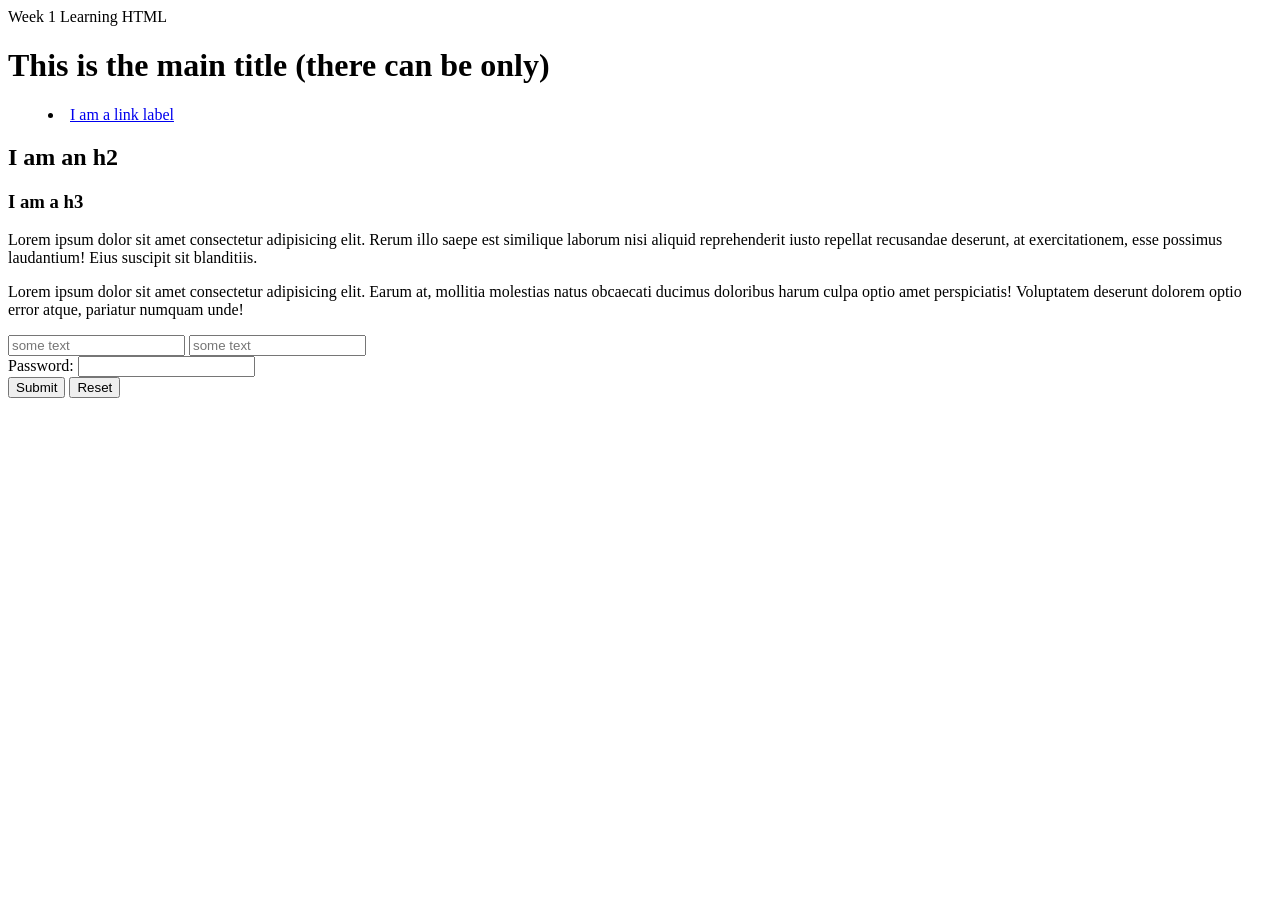
<file: index.html>
<!DOCTYPE html>
<html lang="en">
    <head>
     <!--This is an html comment! Inside the head we add our metdata,links to css Js and fonts-->
    <meta charset="utf-8">
    <meta name="viewport" content="width=device-width, initial-scale=1">
    </title>Week 1 Learning HTML</title>
    </head>
        <mata name="description"content="This week we are looking at the basic HTML structure">
        <meta name="robots"ncontent="nofollow, noindex">
        </head>
        <!--everything in the body is visible to the user-->
    <body>
        <header>
            <h1>This is the main title (there can be only)</h1>
        <nav>
            <menu>
                <li>
                    <a href="index.html">I am a link label</a>
                </li>
            </menu>
        </nav>
    </header>
<main>
    <section>
        <h2>I am an h2</h2>

    <div>
        <h3>I am a h3</h3>
        <p>Lorem ipsum dolor sit amet consectetur adipisicing elit. Rerum illo saepe est similique laborum nisi aliquid reprehenderit iusto repellat recusandae deserunt, at exercitationem, esse possimus laudantium! Eius suscipit sit blanditiis.</p>
        <p class="class"></p>
        <p id="class">Lorem ipsum dolor sit amet consectetur adipisicing elit. Earum at, mollitia molestias natus obcaecati ducimus doloribus harum culpa optio amet perspiciatis! Voluptatem deserunt dolorem optio error atque, pariatur numquam unde!</p>
        </p>

    </div>
        <section>
            <form method="post"action="somefile.php">
                <!--notice the layout of the 1st 2-->
                <input type="text" placeholder="some text"required>
                <input type="text"placeholder="some text"required>
                <br><!--this is really the only time to be using a br-->
                <label>Password:</label>
                <input type="password">
                <br>
                <input type="submit" value="Submit">
                <button type="reset">Reset</button>

            </form>
                </form>
            
            </form>

        </section>
    </main>
    </body>
    </html>
</file>
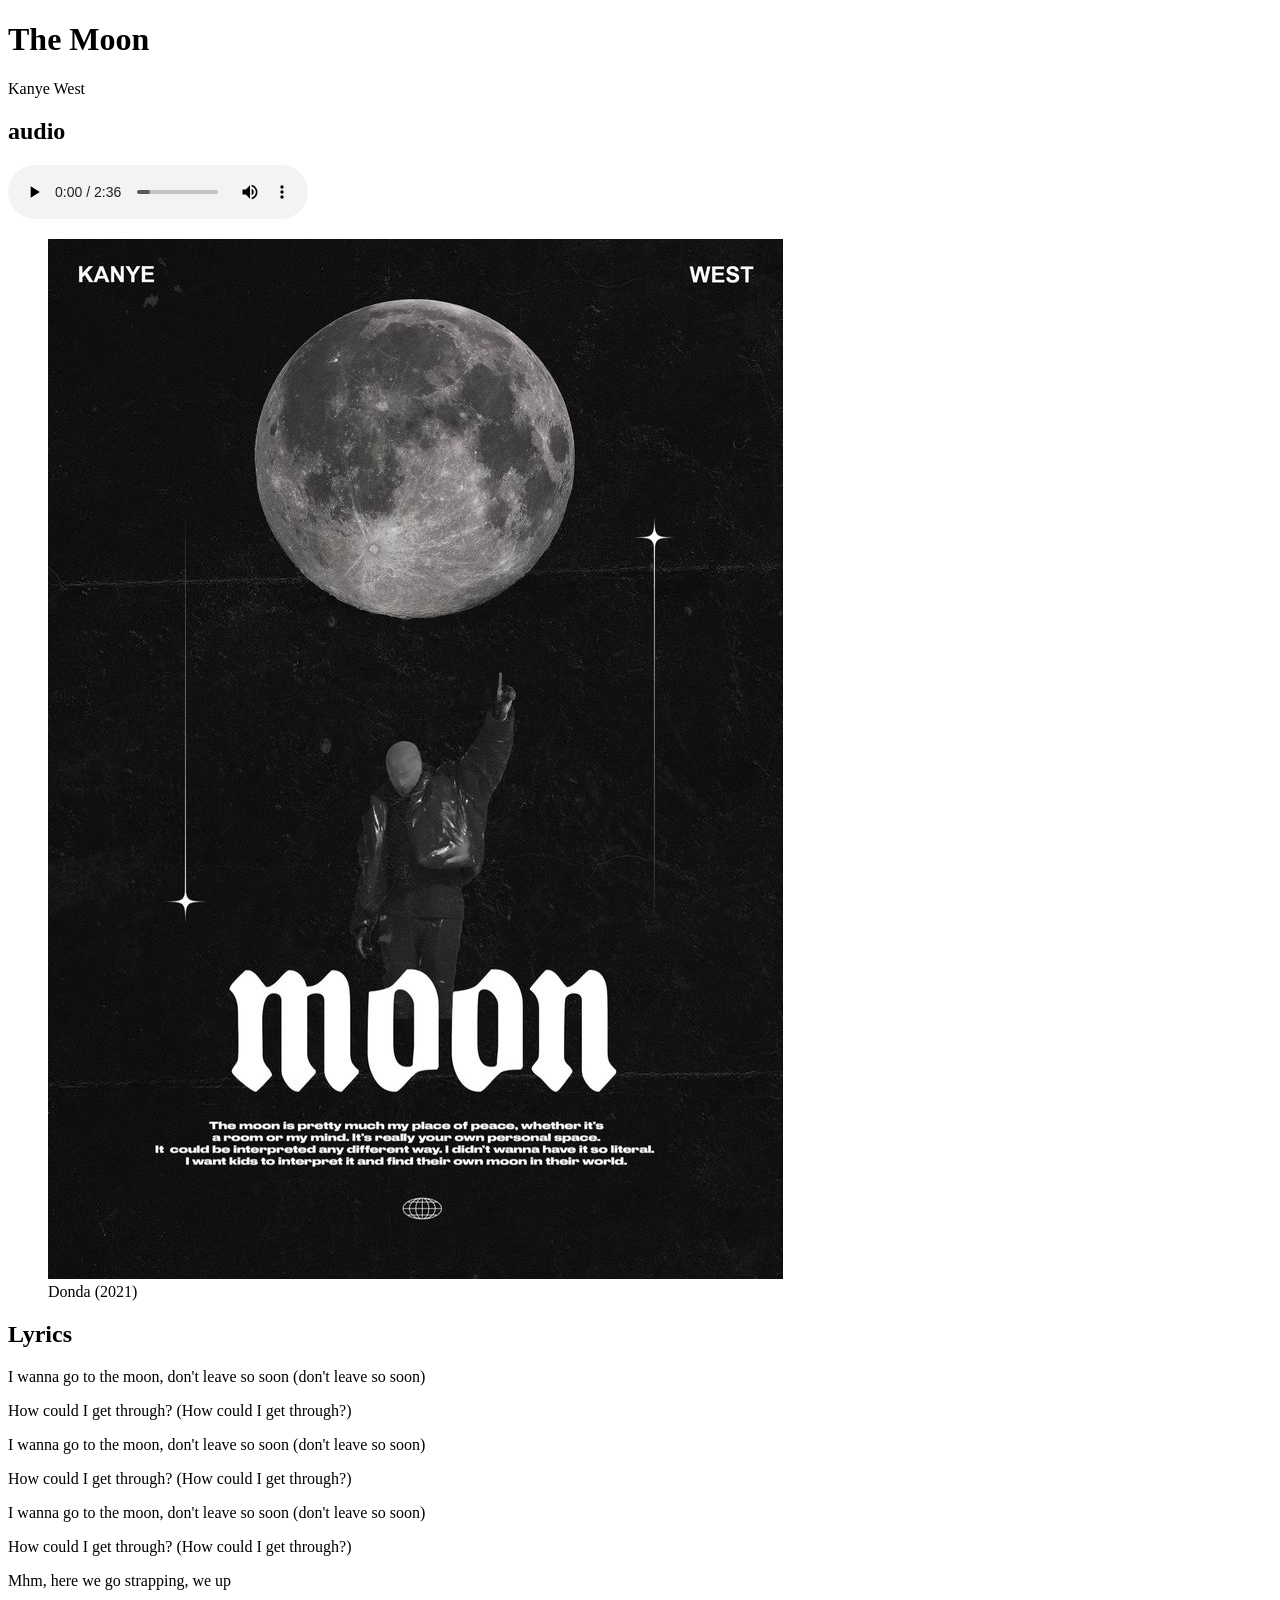
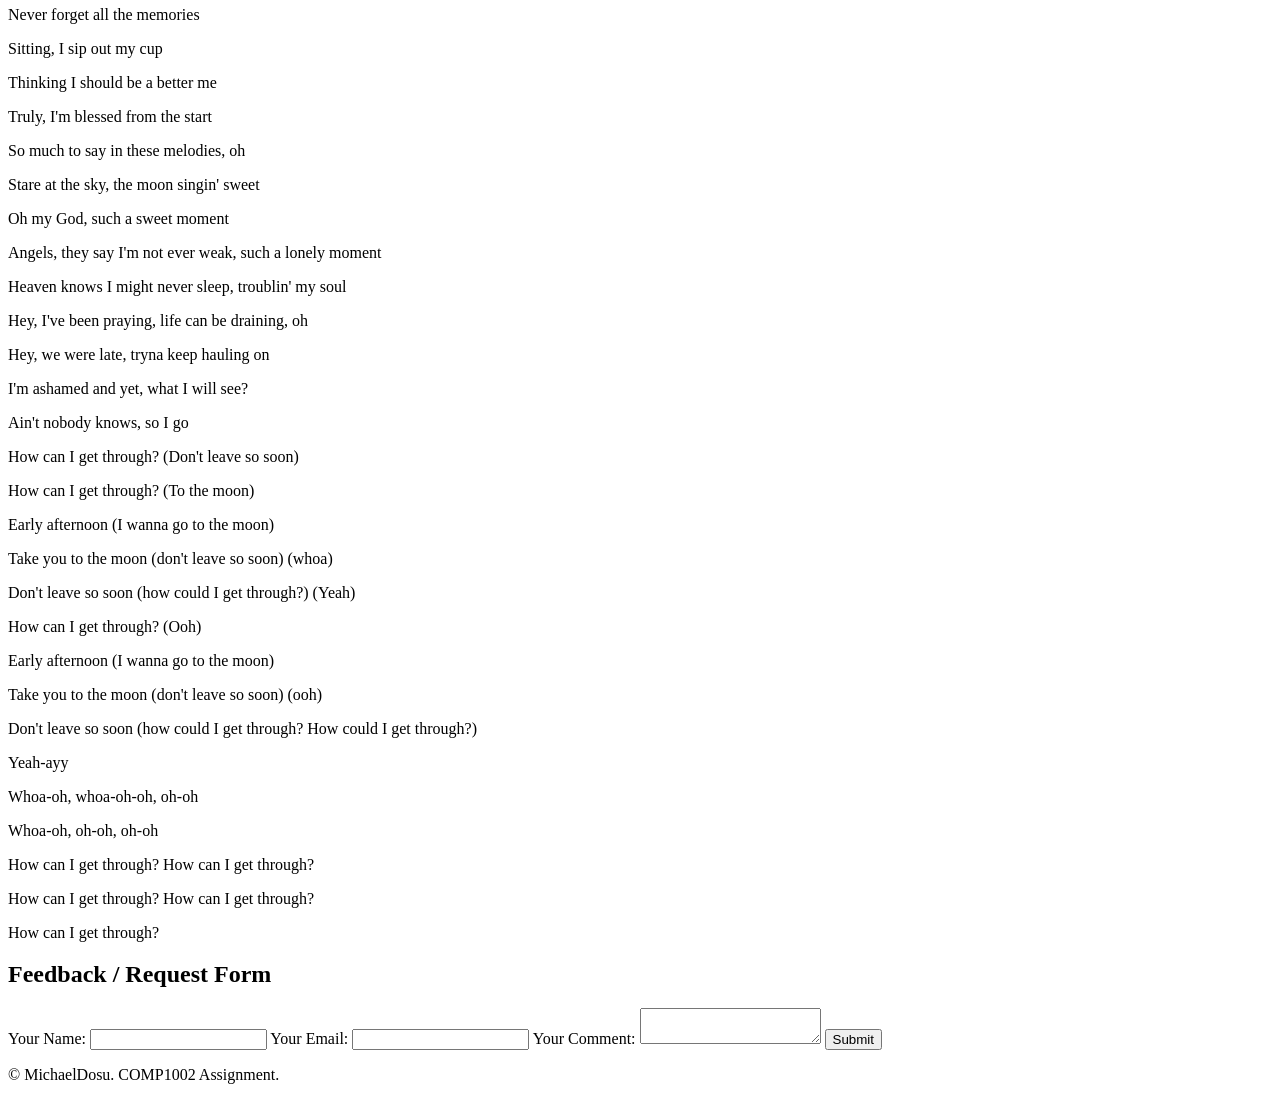
<file: ASSIGNMENT 1/index.html>
<!DOCTYPE html>

<html lang="en">


<head>
     <meta charset="UTF-8">
    <meta name="viewport" content="width=device-width, initial-scale=1.0">
    <meta name="description" content="lyrics webpage for the moon by kanye west">
    <!-- <meta name="author" content="Michael Sena Dosu"> -->
    <meta name="robots" content="nofollow, noindex">
    <title>The Moon - Kanye West</title>
</head>

<body>
    <header>
        <h1>The Moon</h1>
        <p>Kanye West</p>
    </header>
    
    <main>
        <!--This section gives a brief description of the cover art and audion of the song-->
        <section>
            <h2>audio</h2>
            <div>
                <audio controls>
                    <source src="./audio/moon.mp3" type="audio/mpeg">
                </audio>
            </div>
                

            <figure>
                <img src="./img/ac.jpg" alt="Kanye West- The Moon">
                <figcaption>Donda (2021)</figcaption>
            </figure>
        </section>

        
        <section>
            <div>
            <h2>Lyrics</h2>
            
            
                  <p>I wanna go to the moon, don't leave so soon (don't leave so soon)</p>
<p>How could I get through? (How could I get through?)</p>
<p>I wanna go to the moon, don't leave so soon (don't leave so soon)</p>
<p>How could I get through? (How could I get through?)</p>
<p>I wanna go to the moon, don't leave so soon (don't leave so soon)</p>
<p>How could I get through? (How could I get through?)</p>
<p>Mhm, here we go strapping, we up</p>
<p>Never forget all the memories</p>
<p>Sitting, I sip out my cup</p>
<p>Thinking I should be a better me</p>
<p>Truly, I'm blessed from the start</p>
<p>So much to say in these melodies, oh</p>
<p>Stare at the sky, the moon singin' sweet</p>
<p>Oh my God, such a sweet moment</p>
<p>Angels, they say I'm not ever weak, such a lonely moment</p>
<p>Heaven knows I might never sleep, troublin' my soul</p>
<p>Hey, I've been praying, life can be draining, oh</p>
<p>Hey, we were late, tryna keep hauling on</p>
<p>I'm ashamed and yet, what I will see?</p>
<p>Ain't nobody knows, so I go</p>
<p>How can I get through? (Don't leave so soon)</p>
<p>How can I get through? (To the moon)</p>
<p>Early afternoon (I wanna go to the moon)</p>
<p>Take you to the moon (don't leave so soon) (whoa)</p>
<p>Don't leave so soon (how could I get through?) (Yeah)</p>
<p>How can I get through? (Ooh)</p>
<p>Early afternoon (I wanna go to the moon)</p>
<p>Take you to the moon (don't leave so soon) (ooh)</p>
<p>Don't leave so soon (how could I get through? How could I get through?)</p>
<p>Yeah-ayy</p>
<p>Whoa-oh, whoa-oh-oh, oh-oh</p>
<p>Whoa-oh, oh-oh, oh-oh</p>
<p>How can I get through? How can I get through?</p>
<p>How can I get through? How can I get through?</p>
<p>How can I get through?</p>
        </div>        
                    
    </section>

        <section>
            <h2>Feedback / Request Form</h2>
            <form action="#" method="post">
                <!-- Each input paired with a <label> for accessibility -->
                <label for="name">Your Name:</label>
                <input type="text" id="name" name="name" required>

                <label for="email">Your Email:</label>
                <input type="email" id="email" name="email" required>

                <label for="comment">Your Comment:</label>
                <textarea id="comment" name="comment"></textarea>

                <button type="submit">Submit</button>
            </form>
        </section>

    </main>

    <!-- FOOTER-->
    <footer>
        <p>&copy; MichaelDosu. COMP1002 Assignment.</p>
    </footer>

</body>
</html>
</file>
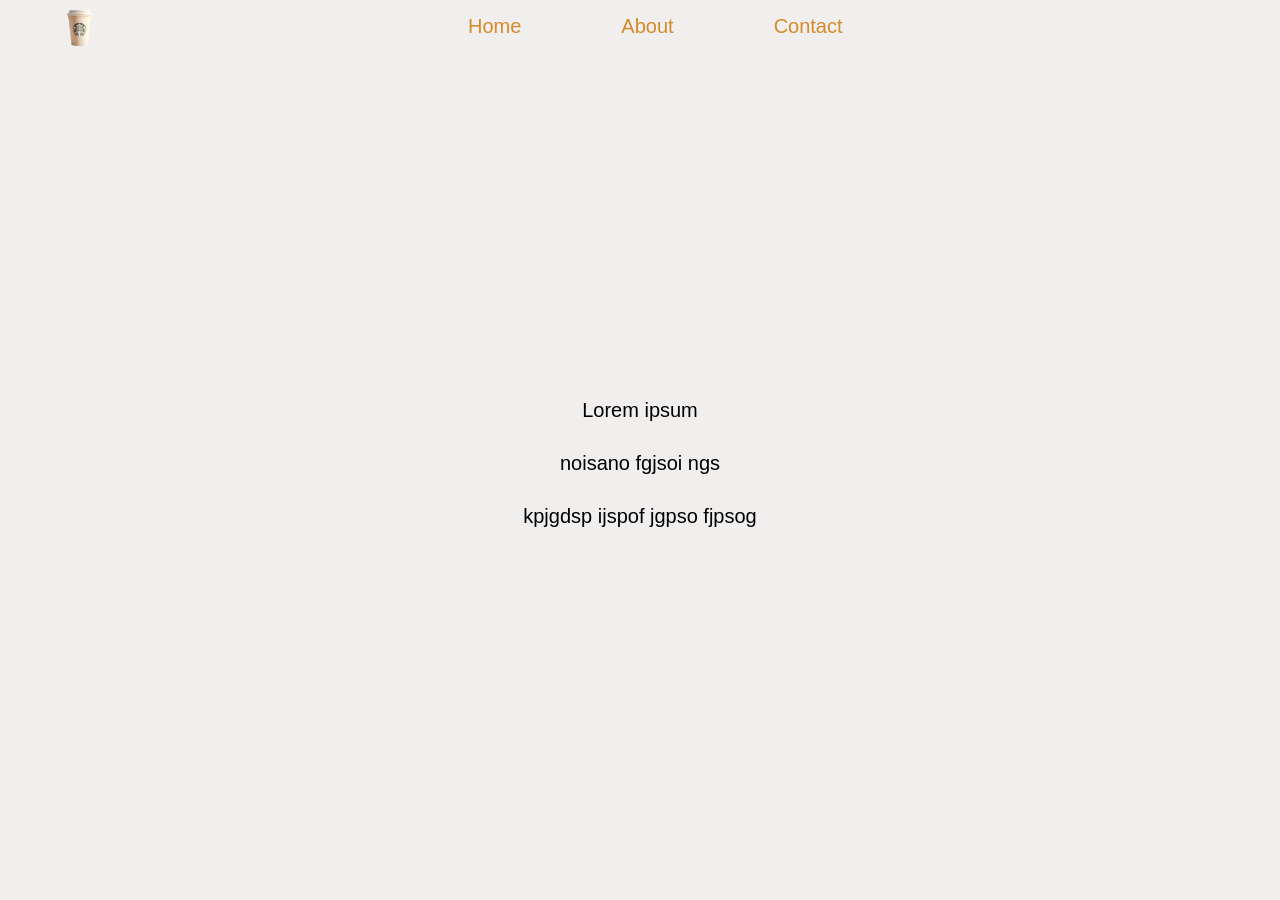
<file: lab-three/index.html>
<!DOCTYPE html>
 <html lang="en">
 <head>
    <meta charset="UTF-8">
    <meta name="viewport" content="width=device-width, initial-scale=1.0">
    <meta name="robots" content="noindex, nofollow">
    <link rel="stylesheet" href="./css/style.css">
    <title>Lab Three</title>
 </head>
 <body>
    <header>
        <a href="index.html">
            <img src="img/logo.png" alt="Logo" class="header-logo">
        </a>
        <nav>
            <menu>
                <li><a href="#">Home</a></li>
                <li><a href="#">About</a></li>
                <li><a href="#">Contact</a></li>
            </menu>
        </nav>
        <!-- <button class="header-button">Sign Up</button> -->
    </header>
    
    <section class="hero">
        <div>
            <p>Lorem ipsum</p>
        </div>
        <div>
            <p>noisano fgjsoi ngs</p>
        </div>
        <div>
            <p>kpjgdsp ijspof jgpso fjpsog</p>
        </div>
    </section>
 </body>
 </html>
</file>
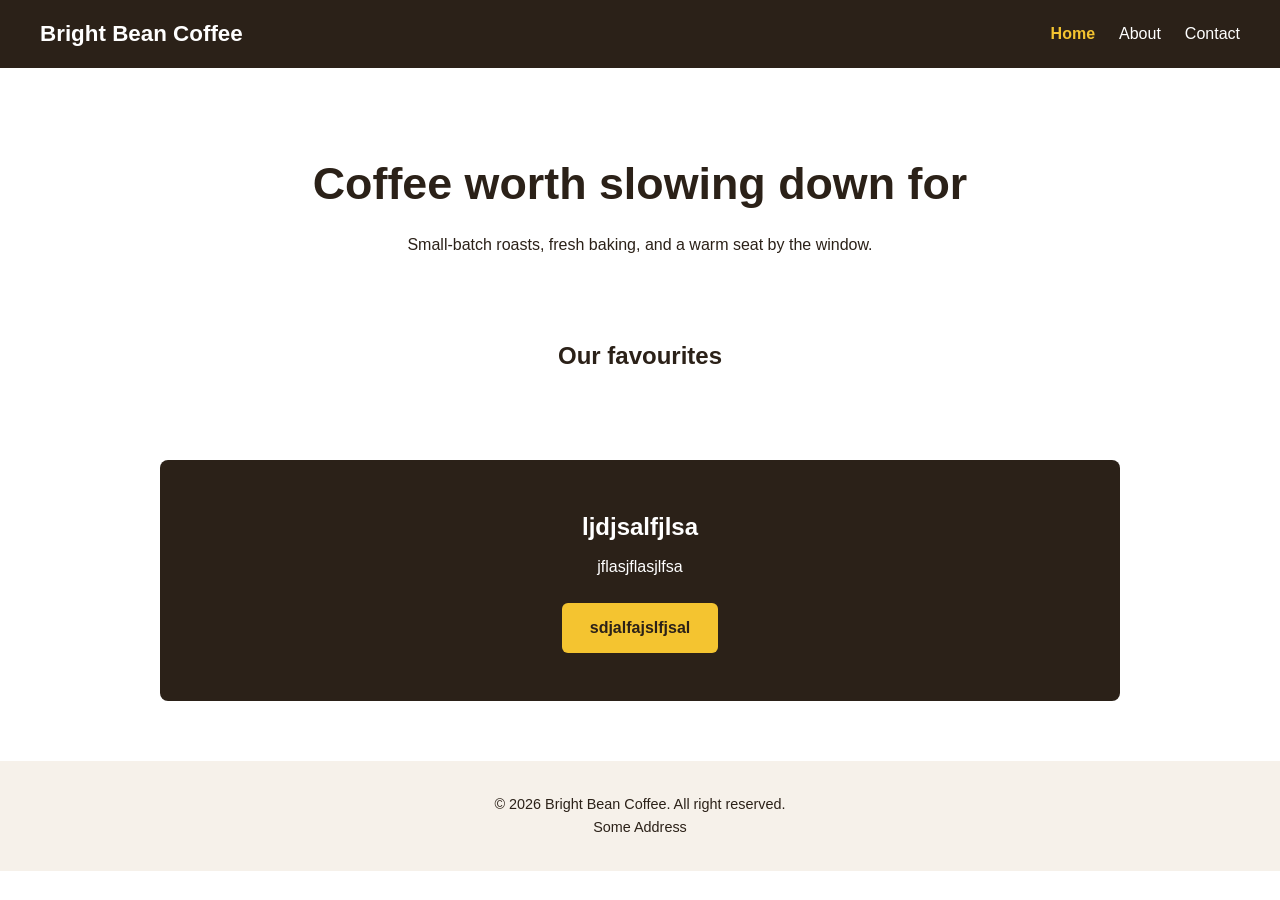
<file: LAB4/index.html>
<!DOCTYPE html>
<html lang="en">
<head>
  <!-- all the meta data will be called in with a template. -->
  <link rel="stylesheet" href="./css/style.css">
  <!-- defer = wait until the whole page is rendered before running the script -->
  <!-- Order MATTERS: the components must be called before the main.js -->
  <script src="./js/components.js" defer></script>  
  <script src="./js/main.js" defer></script>
</head>

<!-- data-page tells our JavaScript which page this is -->
<body data-page="home">

  <!-- Empty placeholders. JavaScript fills them in. -->
  <header id="site-header"></header>

  <main>
    <section class="hero">
      <h1>Coffee worth slowing down for</h1>
      <p>Small-batch roasts, fresh baking, and a warm seat by the window.</p>
    </section>

    <h2 class="section-title">Our favourites</h2>
    <section id="cards" class="card-grid" aria-label="Our favourites"></section>

    <section id="cta" class="cta"></section>
  </main>

  <footer id="site-footer"></footer>

</body>
</html>
</file>
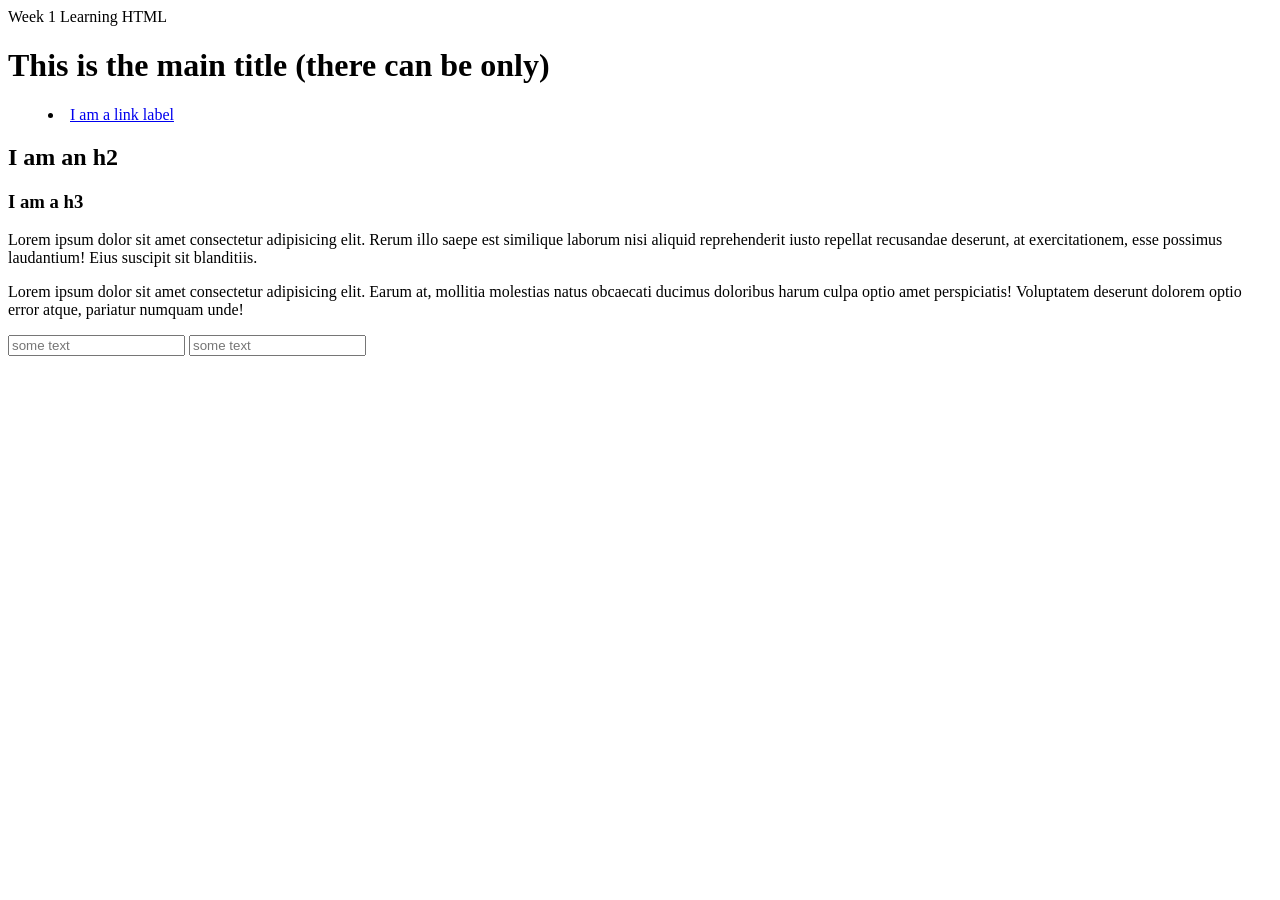
<file: Week-1/Index/index.html>
<!DOCTYPE html>
<html lang="en">
    <head>
     <!--This is an html comment! Inside the head we add our metdata,links to css Js and fonts-->
    <meta charset="utf-8">
    <meta name="viewport" content="width=device-width, initial-scale=1">
    </title>Week 1 Learning HTML</title>
    </head>
        <mata name="description"content="This week we are looking at the basic HTML structure">
        <meta name="robots"ncontent="nofollow, noindex">
        </head>
        <!--everything in the body is visible to the user-->
    <body>
        <header>
            <h1>This is the main title (there can be only)</h1>
        <nav>
            <menu>
                <li>
                    <a href="index.html">I am a link label</a>
                </li>
            </menu>
        </nav>
    </header>
<main>
    <section>
        <h2>I am an h2</h2>

    <div>
        <h3>I am a h3</h3>
        <p>Lorem ipsum dolor sit amet consectetur adipisicing elit. Rerum illo saepe est similique laborum nisi aliquid reprehenderit iusto repellat recusandae deserunt, at exercitationem, esse possimus laudantium! Eius suscipit sit blanditiis.</p>
        <p class="class"></p>
        <p id="class">Lorem ipsum dolor sit amet consectetur adipisicing elit. Earum at, mollitia molestias natus obcaecati ducimus doloribus harum culpa optio amet perspiciatis! Voluptatem deserunt dolorem optio error atque, pariatur numquam unde!</p>
        </p>

    </div>
        <section>
            <form method="post"action="somefile.php">
                <!--notice the layout of the 1st 2-->
                <input type="text" placeholder="some text"required>
                <input type="text"placeholder="some text"required>
                <br><!--this is really the only time to be using a br-->

            </form>
                </form>
            
            </form>

        </section>
    </main>
    </body>
    </html>
</file>
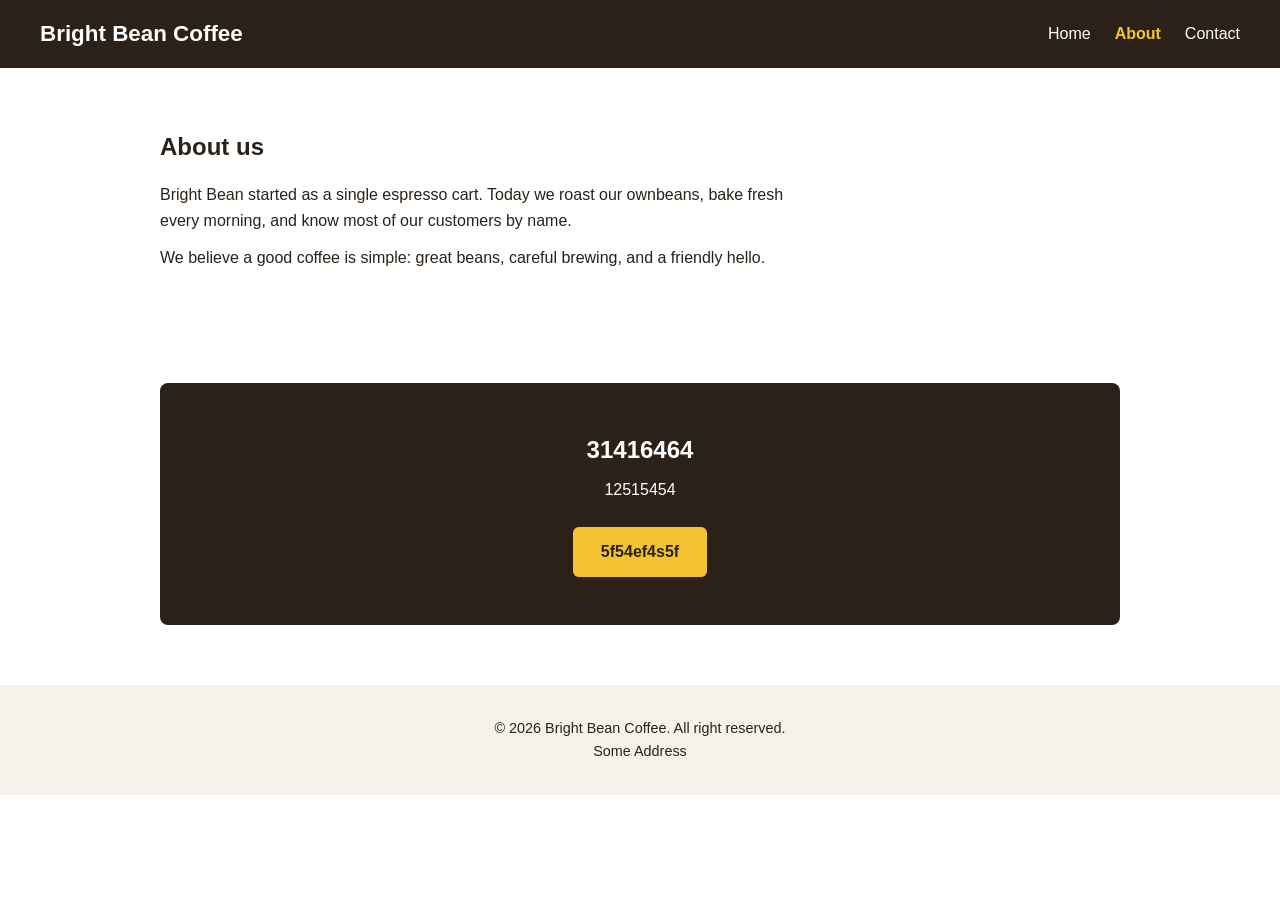
<file: LAB4/about.html>
<!DOCTYPE html>
<html lang="en">
<head>
  <!-- all the meta data will be called in with a template. -->
  <link rel="stylesheet" href="./css/style.css">
  <!-- defer = wait until the whole page is rendered before running the script -->
  <!-- Order MATTERS: the components must be called before the main.js -->
  <script src="./js/components.js" defer></script>  
  <script src="./js/main.js" defer></script>
</head>

<body data-page="about">

  <header id="site-header"></header>

  <main>
    <section class="page-intro">
      <h1>About us</h1>
      <p>Bright Bean started as a single espresso cart. Today we roast our ownbeans, bake fresh every morning, and know most of our customers by name.</p>
      <p>We believe a good coffee is simple: great beans, careful brewing, and a friendly hello.</p>
    </section>

    <section id="cta" class="cta"></section>
  </main>

  <footer id="site-footer"></footer>

</body>
</html>
</file>
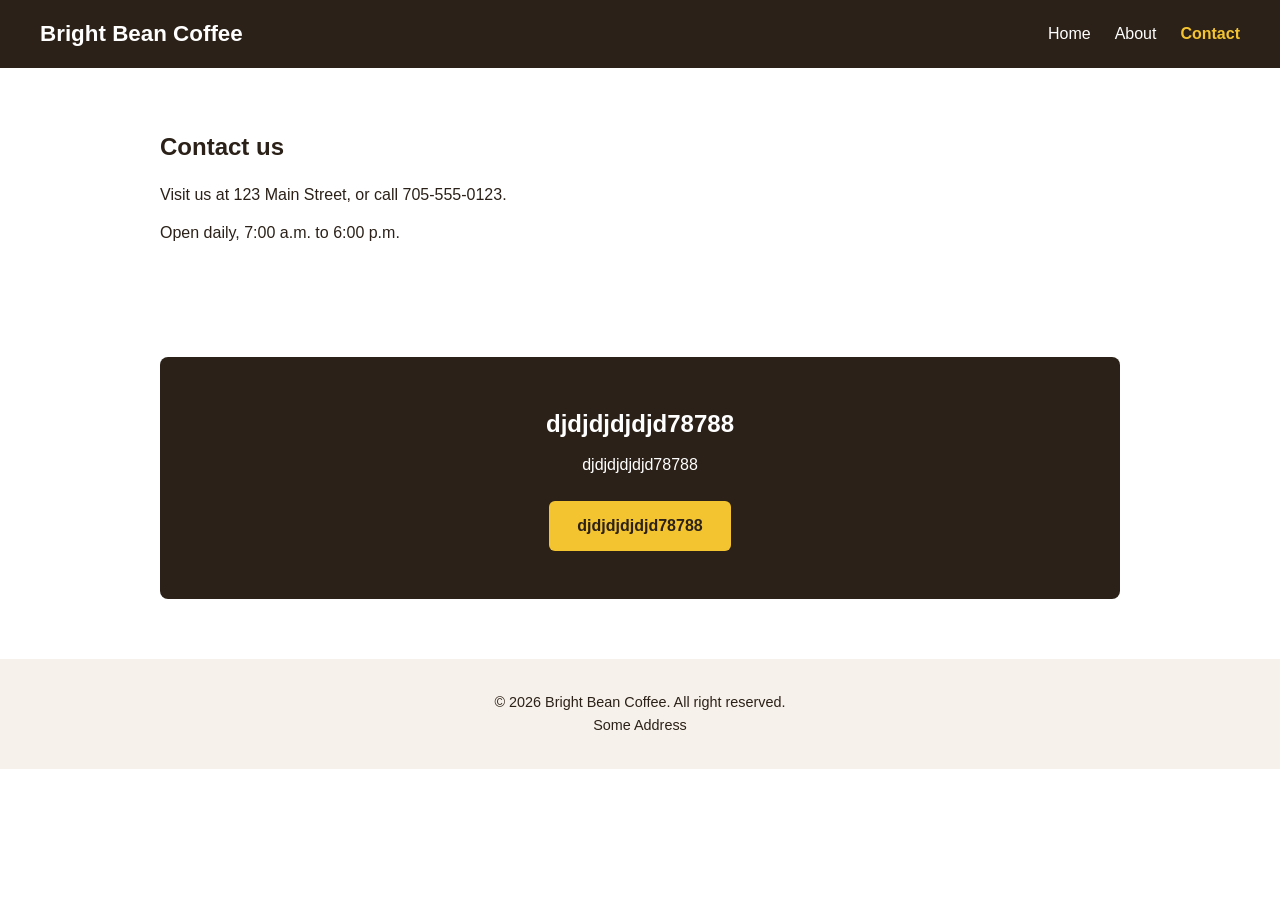
<file: LAB4/contact.html>
<!DOCTYPE html>
<html lang="en">
<head>
  <!-- all the meta data will be called in with a template. -->
  <link rel="stylesheet" href="./css/style.css">
  <!-- defer = wait until the whole page is rendered before running the script -->
  <!-- Order MATTERS: the components must be called before the main.js -->
  <script src="./js/components.js" defer></script>  
  <script src="./js/main.js" defer></script>
</head>

<body data-page="contact">

  <header id="site-header"></header>

  <main>
    <section class="page-intro">
      <h1>Contact us</h1>
      <p>Visit us at 123 Main Street, or call 705-555-0123.</p>
      <p>Open daily, 7:00 a.m. to 6:00 p.m.</p>
    </section>

    <section id="cta" class="cta"></section>
  </main>

  <footer id="site-footer"></footer>

</body>
</html>
</file>
<file: lab-three/css/style.css>
* {
  margin: 0;
  padding: 0;
  box-sizing: border-box; /* width includes padding and border */
}
body {
  font-family: "Roboto", sans-serif;
  font-size: 16px;
  color: #000;
  background-color: #f1eeee;
}
a { text-decoration: none; 
  color: inherit; 
}


/* header */

header {
  display: flex;
  height: 56px;
  color: #fff;
  align-items: center;
  padding: 0 50px;
  flex-grow: 1;
}

.header-logo {
  /* remove the small gap images get under them */
  display: block;
  height: 40px;
  margin: 0 15px;
}

.header-button {
    position: absolute;
    right: 20px;
    width: 150px;
    background-color: #d48b2b;
    color: #000;
    border: none;
    padding: 10px 20px;
    border-radius: 5px;
    cursor: pointer;
    font-size: 1rem;
}

nav menu{
    position: absolute;
    left: 35%;
    top: 0;
    display: flex;
    gap: 100px;
    list-style: none;
    justify-content: center;
    text-decoration: none;
    padding: 10px 20px;
    margin-top: 5px;
}

nav a {
  color: #d48b2b;
  font-size: 1.25rem;
  font-weight: 450;
  /* transition: all 0.3s ease; */
}


/* HERO */
.hero {
  display: flex;
  flex-direction: column;
  align-items: center;
  justify-content: center;
  height: calc(100vh - 56px);
  text-align: center;
  padding: 0 20px;
}

.hero h1 {
  font-size: 3rem;
  margin-bottom: 20px;
  color: #556B2F;
}

.hero p {
  font-size: 1.25rem;
  margin-bottom: 30px;
  color: #000;
}
</file>
<file: LAB4/css/style.css>
/* =====================================================
   style.css
   Basic styles for the Bright Bean Coffee site.
   (No hover effects or transitions yet. Those come in Part 3.)
   ===================================================== */

/* ----- Reset and base ----- */
* {
  box-sizing: border-box;
  margin: 0;
  padding: 0;
}

body {
  font-family: Arial, Helvetica, sans-serif;
  line-height: 1.6;
  color: #2b2118;
  background-color: #ffffff;
}

main {
  max-width: 1000px;
  margin: 0 auto;
  padding: 0 20px;
}

/* ----- Header (filled by createHeader) ----- */
#site-header {
  display: flex;
  justify-content: space-between;
  align-items: center;
  padding: 16px 40px;
  background-color: #2b2118;
}

.logo {
  color: #f4c430;
  font-size: 1.4rem;
  font-weight: bold;
  text-decoration: none;
}

/* <menu> comes with list bullets and padding, so we remove them */
#site-header menu {
  display: flex;
  gap: 24px;
  list-style: none;
}

#site-header a {
  color: #ffffff;
  text-decoration: none;
}

/* The link for the page we are on.
   This matches the aria-current="page" our JavaScript added. */
#site-header a[aria-current="page"] {
  color: #f4c430;
  font-weight: bold;
}

/* ----- Hero and page intro ----- */
.hero {
  padding: 80px 0;
  text-align: center;
}

.hero h1 {
  font-size: 2.8rem;
  margin-bottom: 12px;
}

.page-intro {
  padding: 60px 0 40px;
}

.page-intro h1 {
  margin-bottom: 16px;
}

.page-intro p {
  margin-bottom: 12px;
  max-width: 640px;
}

/* ----- Cards (filled by createCard) ----- */
.section-title {
  text-align: center;
  margin-bottom: 24px;
}

.card-grid {
  display: flex;
  gap: 20px;
}

.card {
  flex: 1;
  padding: 24px;
  background-color: #f6f1ea;
  border-radius: 8px;
}

.card h3 {
  margin-bottom: 8px;
}

/* ----- Call to action (filled by createCallToAction) ----- */
.cta {
  margin: 60px 0;
  padding: 48px 24px;
  text-align: center;
  background-color: #2b2118;
  color: #ffffff;
  border-radius: 8px;
}

.cta h2 {
  margin-bottom: 8px;
}

.cta p {
  margin-bottom: 24px;
}

.button {
  display: inline-block;
  padding: 12px 28px;
  background-color: #f4c430;
  color: #2b2118;
  font-weight: bold;
  text-decoration: none;
  border-radius: 6px;
}

/* ----- Footer (filled by createFooter) ----- */
#site-footer {
  padding: 32px 20px;
  text-align: center;
  background-color: #f6f1ea;
  font-size: 0.9rem;
}
</file>
